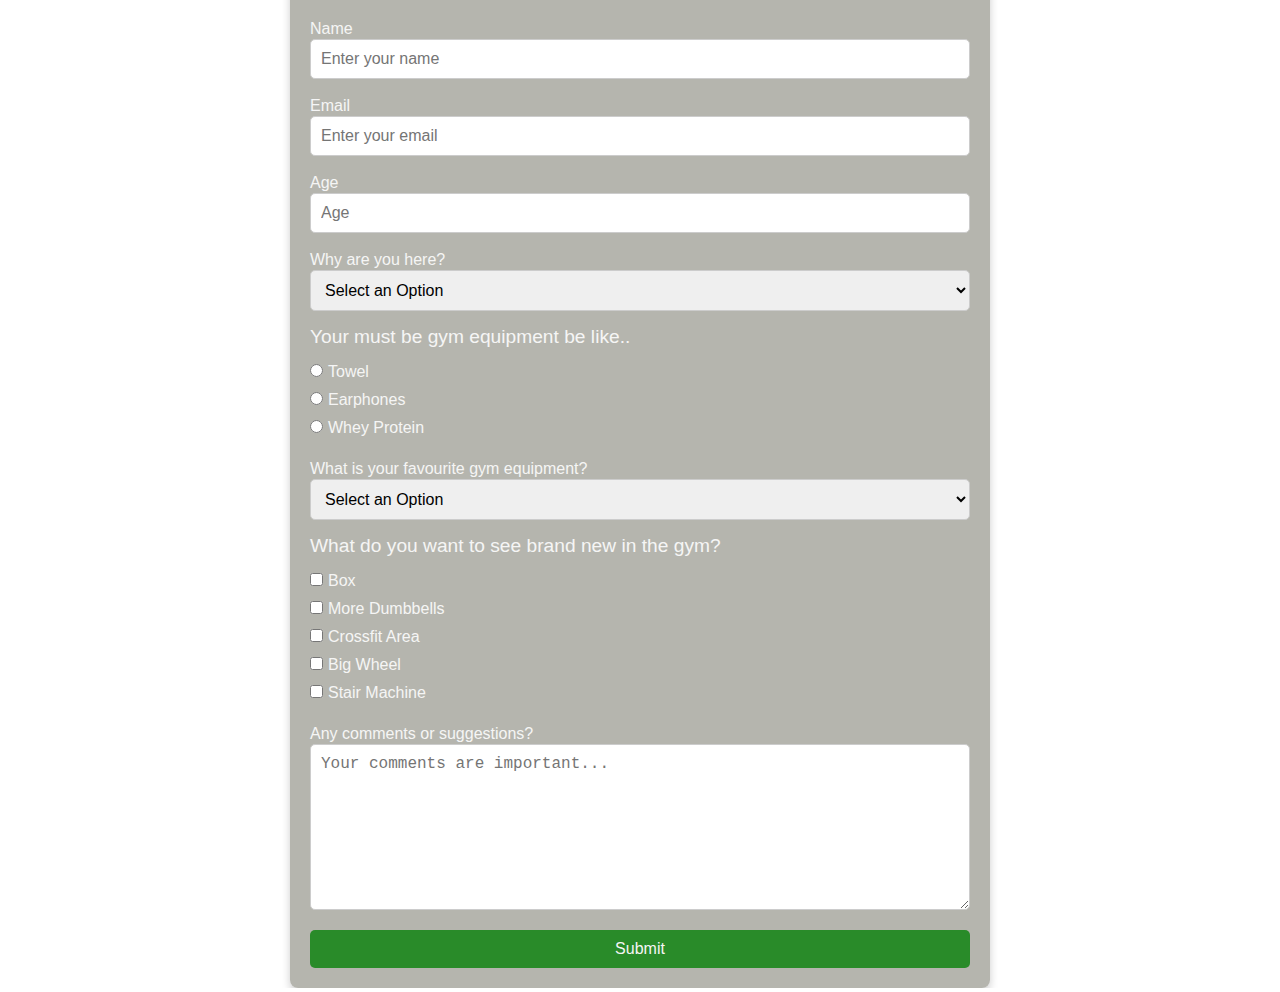
<file: Survey-Form/index.html>
<!DOCTYPE html>
<html lang="en">

<head>
  <meta charset="UTF-8">
  <meta name="viewport" content="width=device-width, initial-scale=1">
  <title>Anket Var</title>
  <link rel="stylesheet" href="styles.css">
</head>

<body>
  <div class="container">
    <header class="header">
      <h1 id="title">Ozmacun Gym Survey Form</i></h1>
      <p id="description"><i>Thank you for your time..</i></p>
    </header>
    <form id="survey-form" action="">
      <div class="nameWrap">
        <label id="name-label">Name</label>
        <input id="name" type="text" placeholder="Enter your name" required>
      </div>
      <div class="emailWrap">
        <label id="email-label">Email</label>
        <input id="email" type="email" placeholder="Enter your email" required>
      </div>
      <div class="ageWrap">
        <label id="number-label">Age</label>
        <input id="number" type="number" placeholder="Age" min="10" max="100">
      </div>
      <div class="reasonWrap">
        <label for="dropdown">Why are you here?</label>
        <select id="dropdown" >
          <option selected="true" disabled="disabled">Select an Option</option>
          <option value="Bodybuilding">Boldybuilding</option>
          <option value="Fitness">Fitness</option>
          <option value="Crossfit">Crossfit</option>
          <option value="Burning some fat">Burn Some Fat</option>
          <option value="Just Chilling and Taking Photos">Just Chilling and Taking Photos For Instagram</option>
        </select>
      </div>
      <div class="gymEquipmentWrap">
        <p id="ekpmn">Your must be gym equipment be like..</p>
        <label id="towel"><input type="radio" id="check" value="towel" name="equipment">Towel</label>
        <label id="earphones"><input type="radio" id="check" value="earphones" name="equipment">Earphones</label>
        <label id="whey"><input type="radio" id="check" value="whey" name="equipment">Whey Protein</label>
      </div>
      <div class="workoutEquipmentWrap">
        <label for="dropdown3" id="ekpmn">What is your favourite gym equipment?</label>
        <select id="dropdown3">
            <option selected="true" disabled="disabled">Select an Option</option>
            <option value="Treadmill">Treadmill</option>
            <option value="Bicycle">Bicycle</option>
            <option value="Stair Machine">Stair Machine</option>
            <option value="Free Weights">Free Weights</option>
            <option value="Machines">Machines</option>
        </select>
      </div>
      <div class="wishWrap">
        <p id="ekpmn">What do you want to see brand new in the gym?</p>
        <label for="new1"><input type="checkbox" id="check" name="new" value="box">Box</label>
        <label for="new2"><input type="checkbox" id="check" name="new" value="more dumbbells">More Dumbbells</label>
        <label for="new2"><input type="checkbox" id="check" name="new" value="more dumbbells">Crossfit Area</label><label for="new2"><input type="checkbox" id="check" name="new" value="more dumbbells">Big Wheel</label><label for="new2"><input type="checkbox" id="check" name="new" value="more dumbbells">Stair Machine</label>
      </div>
      <div class="suggestionWrap">
        <label id="newson">Any comments or suggestions?</label>
        <textarea name="comment" id="comment" cols="60rem" rows="8rem" placeholder="Your comments are important..."></textarea>
      </div>
      <div class="submitWrap">
        <button id="submit" type="submit" class="submit-btn">Submit</button>
      </div>
    </form>
  </div>
</body>

</html>
</file>
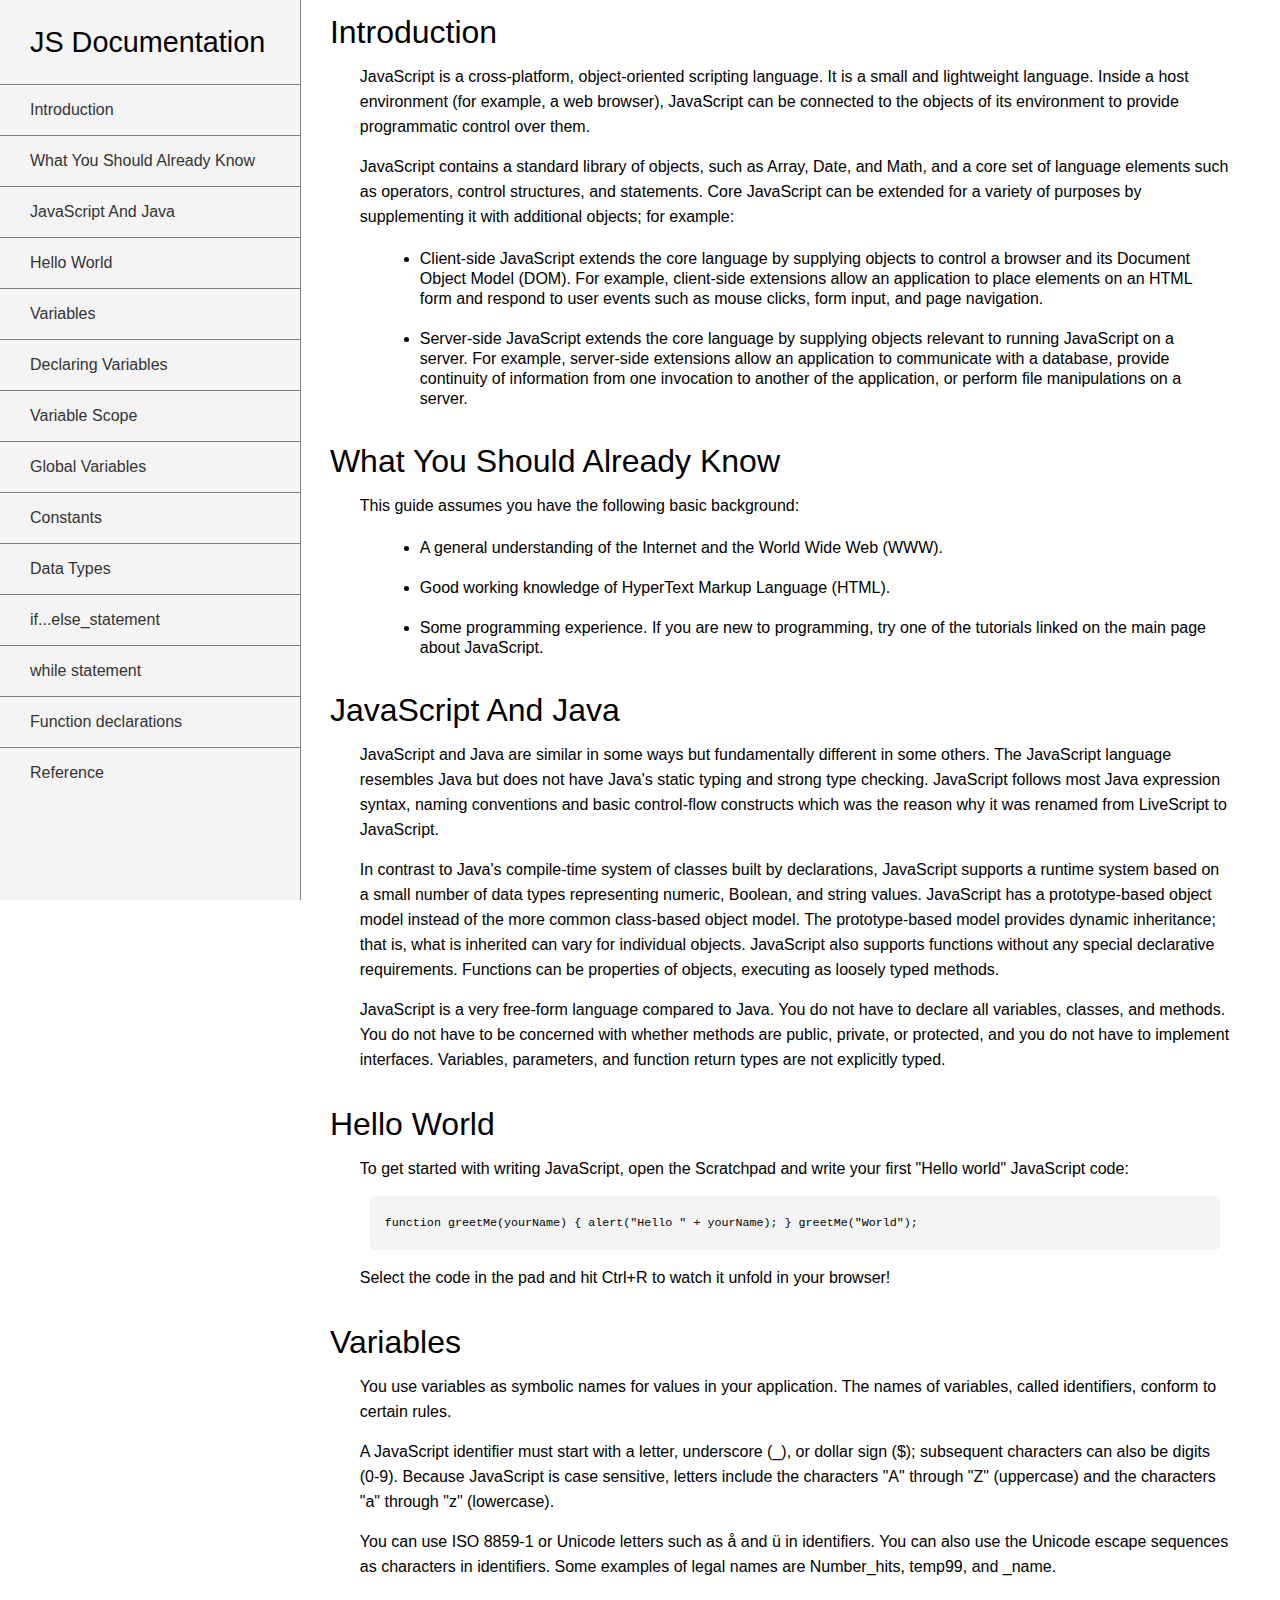
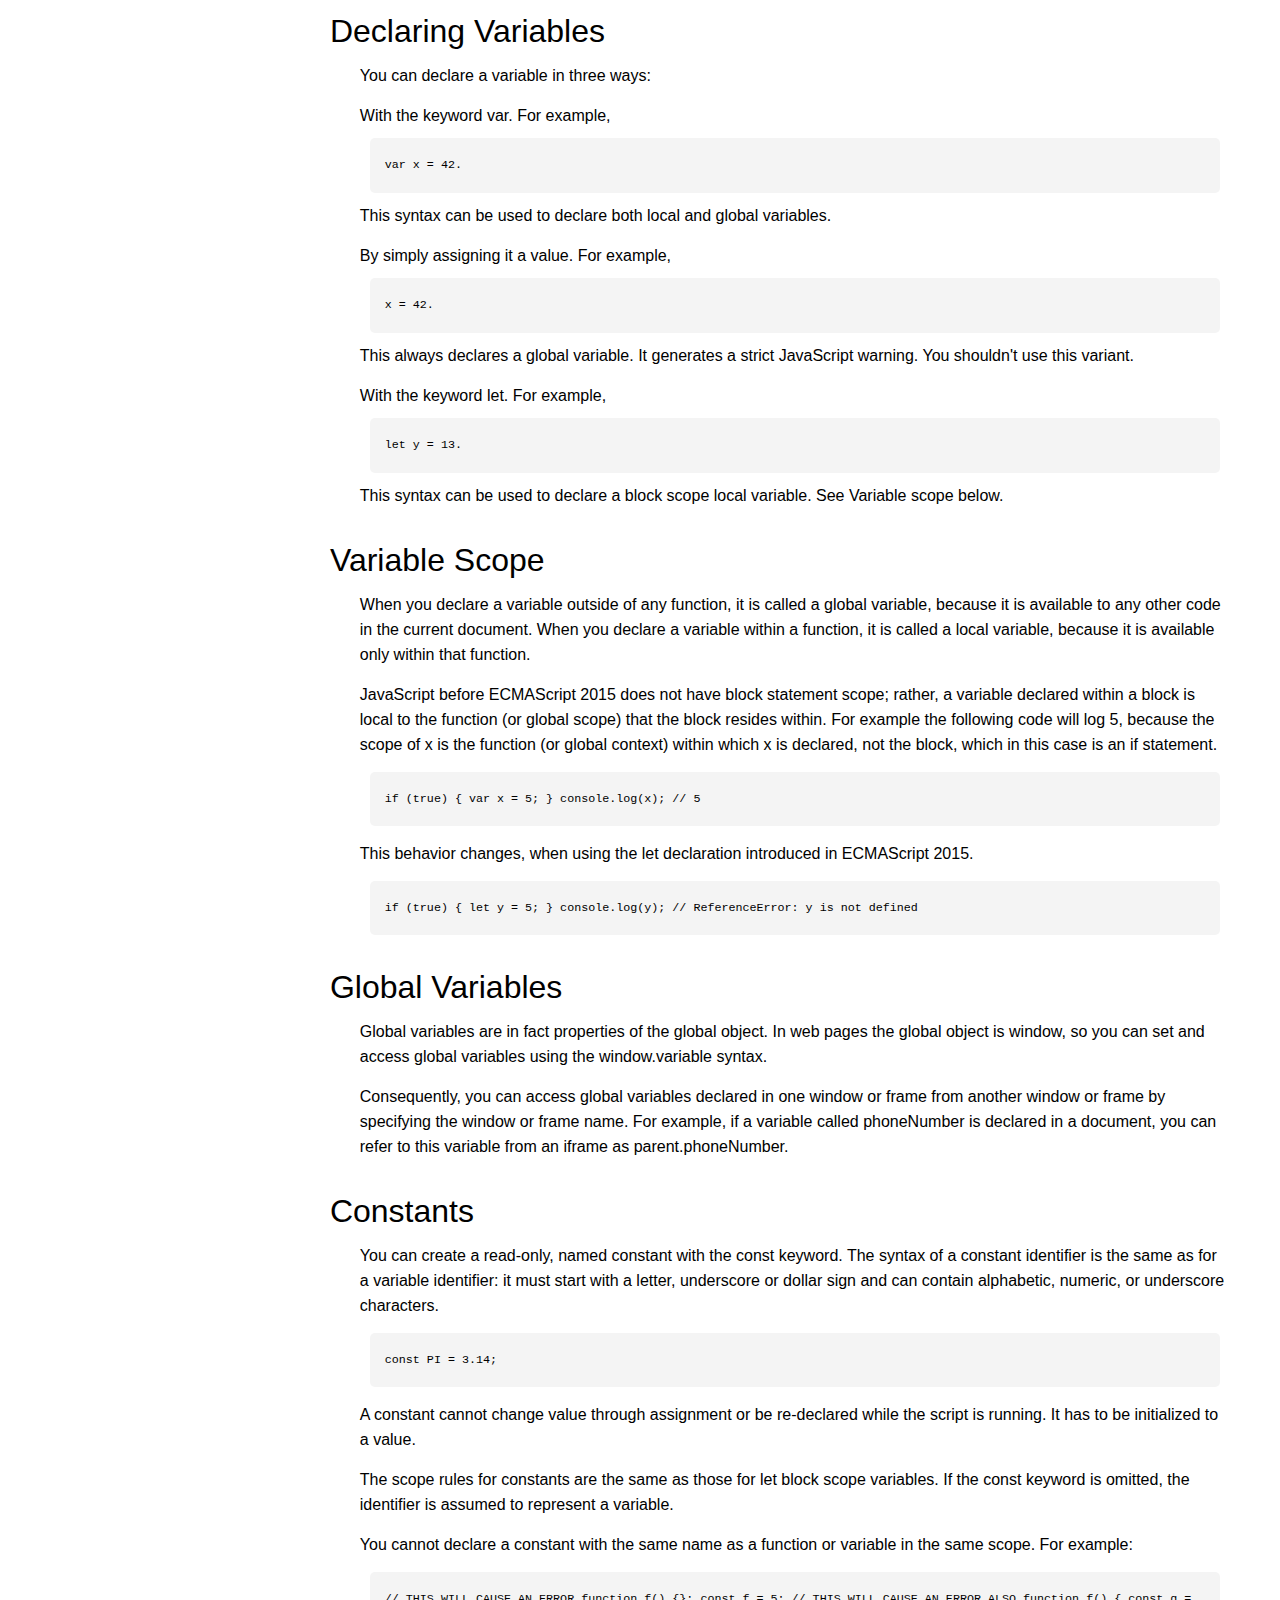
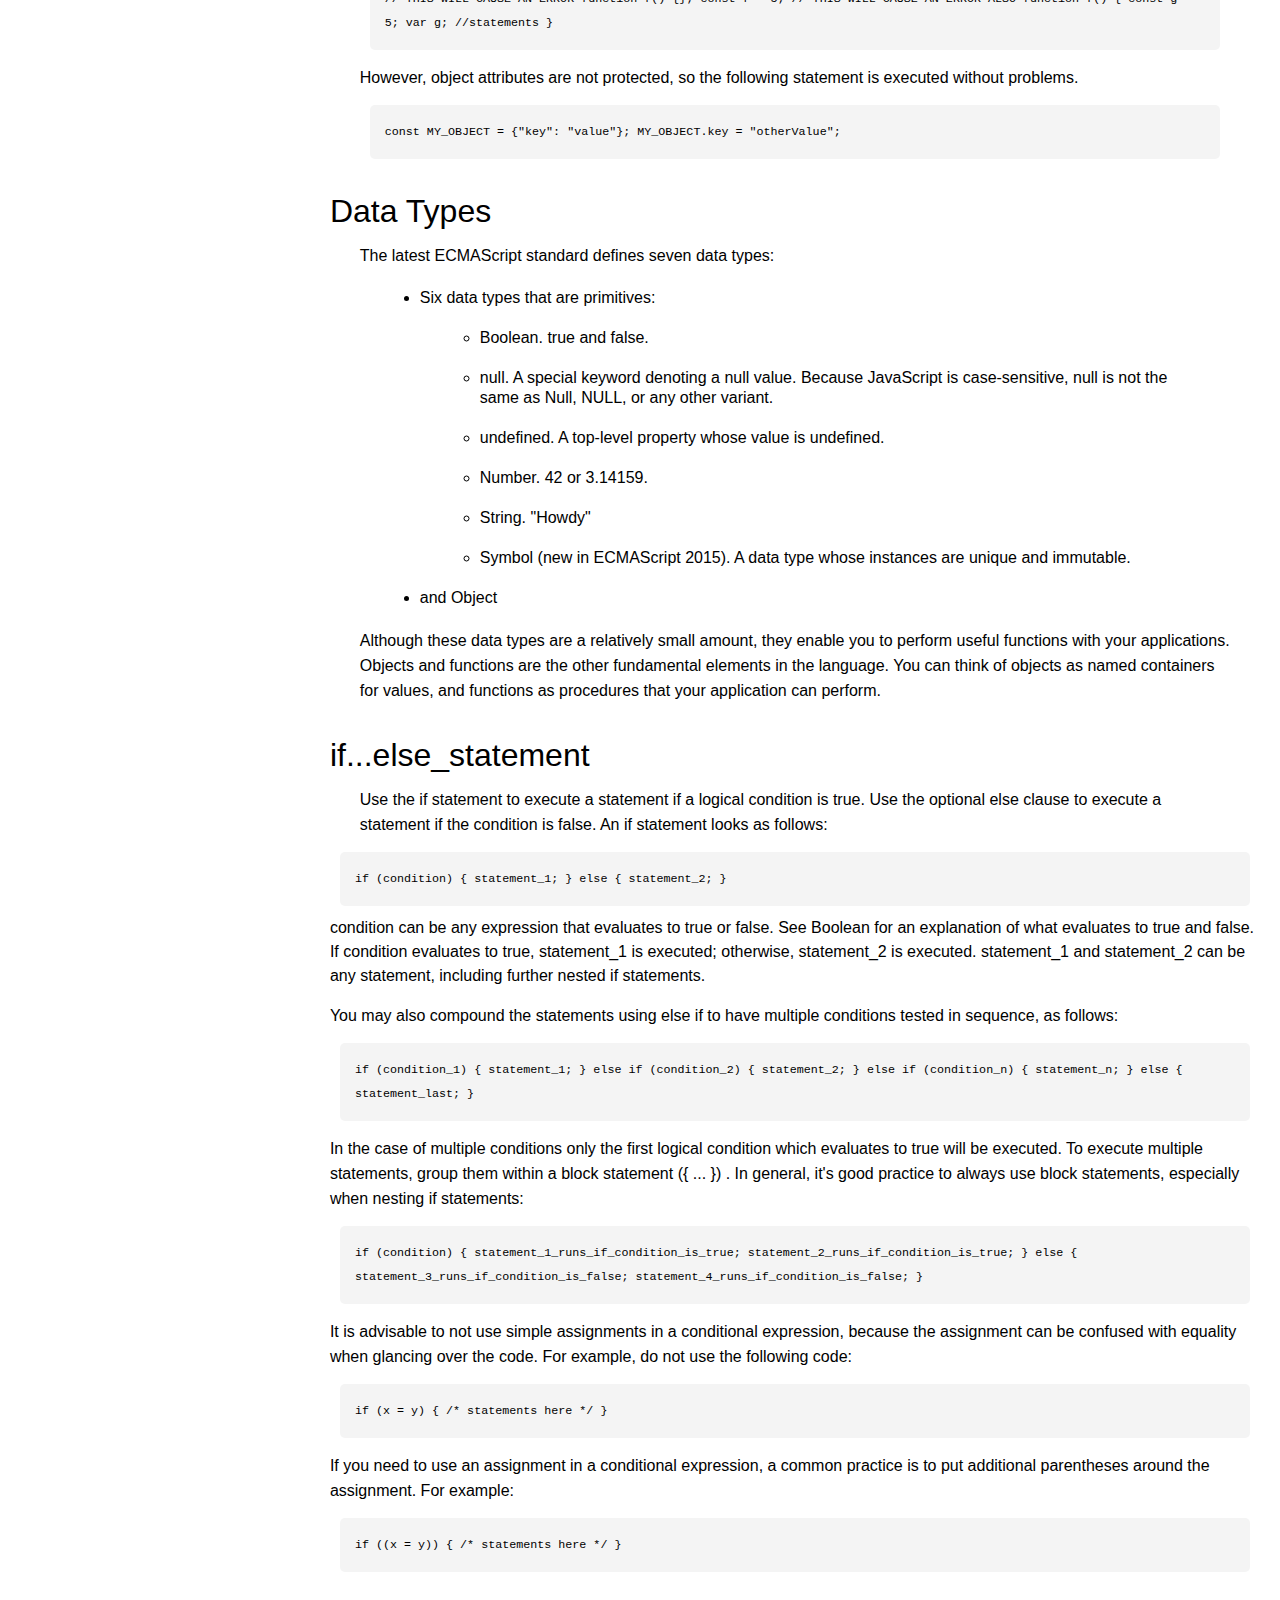
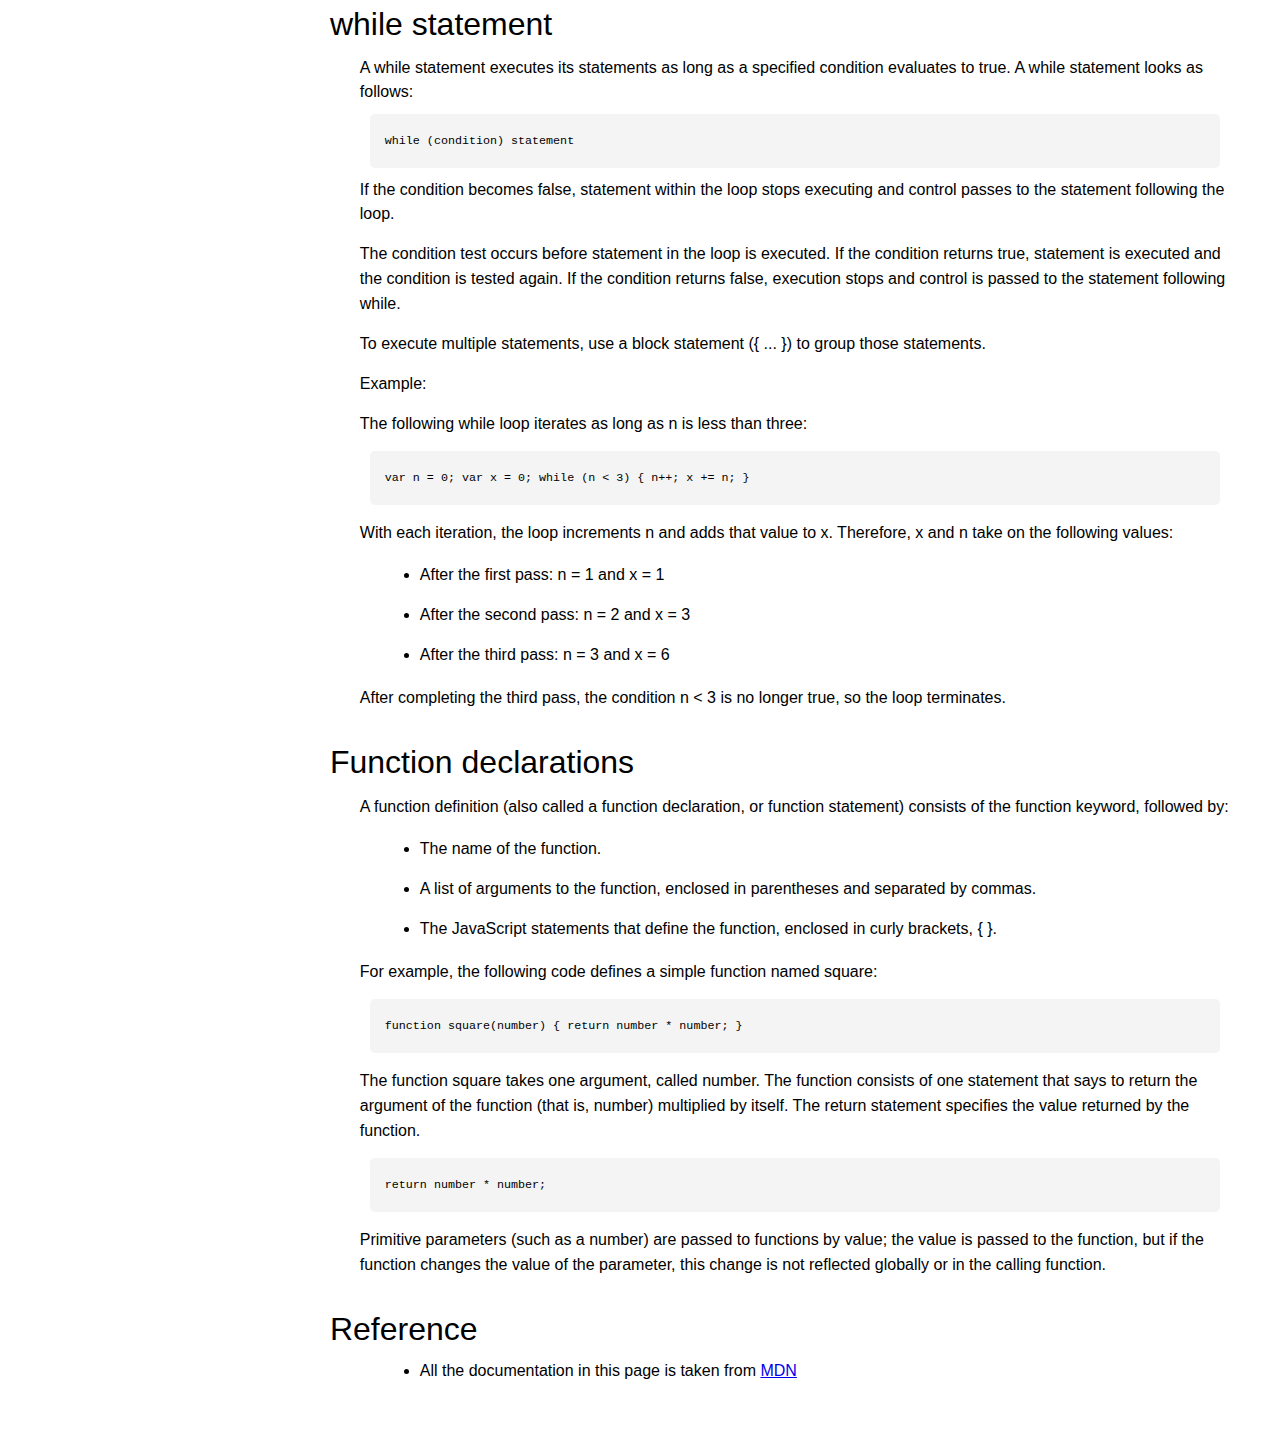
<file: Technical-Documentation-Page/index.html>
<!DOCTYPE html>
<html lang="en">

<head>
    <meta charset="UTF-8">
    <meta name="viewport" content="width=device-width, initial-scale=1.0">
    <link rel="stylesheet" href="styles.css">
    <title>Bootcamp</title>
</head>
 
<body>
    <nav id="navbar">
        <header>JS Documentation</header>
        <ul>
            <li><a href="#Introduction" class="nav-link">Introduction</a></li>
            <li><a href="#What_You_Should_Already_Know" class="nav-link">What You Should Already Know</a></li>
            <li><a href="#JavaScript_And_Java" class="nav-link">JavaScript And Java</a></li>
            <li><a href="#Hello_World" class="nav-link">Hello World</a></li>
            <li><a href="#Variables" class="nav-link">Variables</a></li>
            <li><a href="#Declaring_Variables" class="nav-link">Declaring Variables</a></li>
            <li><a href="#Variable_Scope" class="nav-link">Variable Scope</a></li>
            <li><a href="#Global_Variables" class="nav-link">Global Variables</a></li>
            <li><a href="#Constants" class="nav-link">Constants</a></li>
            <li><a href="#Data_Types" class="nav-link">Data Types</a></li>
            <li><a href="#if...else_statement" class="nav-link">if...else_statement</a></li>
            <li><a href="#while_statement" class="nav-link">while statement</a></li>
            <li><a href="#Function_declarations" class="nav-link">Function declarations</a></li>
            <li><a href="#Reference" class="nav-link">Reference</a></li>
        </ul>        
    </nav>
    <main id="main-doc">
        <section class="main-section" id="Introduction">
            <header>Introduction</header>
            <article>
                <p>JavaScript is a cross-platform, object-oriented scripting language. It is a small and lightweight
                    language. Inside a host environment (for example, a web browser), JavaScript can be connected to the
                    objects of its environment to provide programmatic control over them.</p>
                <p>JavaScript contains a standard library of objects, such as Array, Date, and Math, and a core set of
                    language elements such as operators, control structures, and statements. Core JavaScript can be
                    extended for a variety of purposes by supplementing it with additional objects; for example:</p>
                <ul>
                    <li>Client-side JavaScript extends the core language by supplying objects to control a browser and
                        its Document Object Model (DOM). For example, client-side extensions allow an application to
                        place elements on an HTML form and respond to user events such as mouse clicks, form input, and
                        page navigation.</li>
                    <li>Server-side JavaScript extends the core language by supplying objects relevant to running
                        JavaScript on a server. For example, server-side extensions allow an application to communicate
                        with a database, provide continuity of information from one invocation to another of the
                        application, or perform file manipulations on a server.
                    </li>
                </ul>
            </article>
        </section>
        <section class="main-section" id="What_You_Should_Already_Know">
            <header>What You Should Already Know</header>
            <article>
                <p>This guide assumes you have the following basic background:</p>
                <ul>
                    <li>A general understanding of the Internet and the World Wide Web (WWW).
                    </li>
                    <li>Good working knowledge of HyperText Markup Language (HTML).</li>
                    <li>Some programming experience. If you are new to programming, try one of the tutorials linked on
                        the main page about JavaScript.</li>
                </ul>
            </article>
        </section>
        <section class="main-section" id="JavaScript_And_Java">
            <header>JavaScript And Java</header>
            <article>
                <p>JavaScript and Java are similar in some ways but fundamentally different in some others. The
                    JavaScript language resembles Java but does not have Java's static typing and strong type checking.
                    JavaScript follows most Java expression syntax, naming conventions and basic control-flow constructs
                    which was the reason why it was renamed from LiveScript to JavaScript.</p>
                <p>In contrast to Java's compile-time system of classes built by declarations, JavaScript supports a
                    runtime system based on a small number of data types representing numeric, Boolean, and string
                    values. JavaScript has a prototype-based object model instead of the more common class-based object
                    model. The prototype-based model provides dynamic inheritance; that is, what is inherited can vary
                    for individual objects. JavaScript also supports functions without any special declarative
                    requirements. Functions can be properties of objects, executing as loosely typed methods.</p>
                <p>JavaScript is a very free-form language compared to Java. You do not have to declare all variables,
                    classes, and methods. You do not have to be concerned with whether methods are public, private, or
                    protected, and you do not have to implement interfaces. Variables, parameters, and function return
                    types are not explicitly typed.</p>
            </article>
        </section>
        <section class="main-section" id="Hello_World">
            <header>Hello World</header>
            <article>
                <p>
                    To get started with writing JavaScript, open the Scratchpad and write
                    your first "Hello world" JavaScript code:
                </p>
                <code>function greetMe(yourName) { alert("Hello " + yourName); }
                        greetMe("World");
                      </code>
                <p>
                    Select the code in the pad and hit Ctrl+R to watch it unfold in your
                    browser!
                </p>
            </article>
        </section>
        <section class="main-section" id="Variables">
            <header>Variables</header>
            <article>
                <p>You use variables as symbolic names for values in your application. The names of variables, called
                    identifiers, conform to certain rules.</p>
                <p>A JavaScript identifier must start with a letter, underscore (_), or dollar sign ($); subsequent
                    characters can also be digits (0-9). Because JavaScript is case sensitive, letters include the
                    characters "A" through "Z" (uppercase) and the characters "a" through "z" (lowercase).</p>
                <p>You can use ISO 8859-1 or Unicode letters such as å and ü in identifiers. You can also use the
                    Unicode escape sequences as characters in identifiers. Some examples of legal names are Number_hits,
                    temp99, and _name.</p>
            </article>
        </section>
        <section class="main-section" id="Declaring_Variables">
            <header>Declaring Variables</header>
            <article>
                <p>
                    You can declare a variable in three ways:
                </p>
                <p>
                    With the keyword var. For example, <code>var x = 42.
                </code> This
                    syntax can be used to declare both local and global variables.
                </p>
                <p>
                    By simply assigning it a value. For example,
                    <code>x = 42.
                </code> This always declares a global variable. It
                    generates a strict JavaScript warning. You shouldn't use this
                    variant.
                </p>
                <p>
                    With the keyword let. For example,<code>let y = 13.
                </code> This
                    syntax can be used to declare a block scope local variable. See
                    Variable scope below.
                </p>
            </article>
        </section>
        <section class="main-section" id="Variable_Scope">
            <header>Variable Scope</header>
            <article>
                <p>
                    When you declare a variable outside of any function, it is called a
                    global variable, because it is available to any other code in the
                    current document. When you declare a variable within a function, it
                    is called a local variable, because it is available only within that
                    function.
                </p>
                <p>
                    JavaScript before ECMAScript 2015 does not have block statement
                    scope; rather, a variable declared within a block is local to the
                    function (or global scope) that the block resides within. For
                    example the following code will log 5, because the scope of x is the
                    function (or global context) within which x is declared, not the
                    block, which in this case is an if statement.
                </p>
                <code>if (true) { var x = 5; } console.log(x); // 5</code>
                <p>This behavior changes, when using the let declaration introduced in ECMAScript 2015.</p>
                <code>if (true) { let y = 5; } console.log(y); // ReferenceError: y is
                    not defined</code>
            </article>
        </section>
        <section class="main-section" id="Global_Variables">
            <header>Global Variables</header>
            <article>
                <p>Global variables are in fact properties of the global object. In web pages the global object is
                    window, so you can set and access global variables using the window.variable syntax.</p>
                <p>Consequently, you can access global variables declared in one window or frame from another window or
                    frame by specifying the window or frame name. For example, if a variable called phoneNumber is
                    declared in a document, you can refer to this variable from an iframe as parent.phoneNumber.</p>
            </article>
        </section>
        <section class="main-section" id="Constants">
            <header>Constants</header>
            <article>
                <p>You can create a read-only, named constant with the const keyword. The syntax of a constant
                    identifier is the same as for a variable identifier: it must start with a letter, underscore or
                    dollar sign and can contain alphabetic, numeric, or underscore characters.</p>
                <code>const PI = 3.14;</code>
                <p>A constant cannot change value through assignment or be re-declared while the script is running. It
                    has to be initialized to a value.</p>
                <p>The scope rules for constants are the same as those for let block scope variables. If the const
                    keyword is omitted, the identifier is assumed to represent a variable.</p>
                <p>You cannot declare a constant with the same name as a function or variable in the same scope. For
                    example:</p>
                <code>// THIS WILL CAUSE AN ERROR function f() {}; const f = 5; // THIS
                    WILL CAUSE AN ERROR ALSO function f() { const g = 5; var g;
                    //statements }</code>
                <p>However, object attributes are not protected, so the following statement is executed without
                    problems.
                </p>
                <code>const MY_OBJECT = {"key": "value"}; MY_OBJECT.key =
                    "otherValue";</code>
            </article>
        </section>
        <section class="main-section" id="Data_Types">
            <header>Data Types</header>
            <article>
                <p>The latest ECMAScript standard defines seven data types:
                </p>
                <ul>
                    <li>Six data types that are primitives:</li>
                    <ul>
                        <li>Boolean. true and false.</li>
                        <li>null. A special keyword denoting a null value. Because JavaScript is case-sensitive, null is
                            not the same as Null, NULL, or any other variant.</li>
                        <li>undefined. A top-level property whose value is undefined.</li>
                        <li>Number. 42 or 3.14159.</li>
                        <li>String. "Howdy"</li>
                        <li>Symbol (new in ECMAScript 2015). A data type whose instances are unique and immutable.</li>
                    </ul>
                    <li>and Object</li>
                </ul>
                <p>Although these data types are a relatively small amount, they enable you to perform useful functions
                    with your applications. Objects and functions are the other fundamental elements in the language.
                    You can think of objects as named containers for values, and functions as procedures that your
                    application can perform.</p>
            </article>
        </section>
        <section class="main-section" id="if...else_statement">
            <header>if...else_statement</header>
            <article>
                <p>
                    Use the if statement to execute a statement if a logical condition is
                    true. Use the optional else clause to execute a statement if the
                    condition is false. An if statement looks as follows:
                </p>
            </article>
            <code>if (condition) { statement_1; } else { statement_2; }</code>
            condition can be any expression that evaluates to true or false. See
            Boolean for an explanation of what evaluates to true and false. If
            condition evaluates to true, statement_1 is executed; otherwise,
            statement_2 is executed. statement_1 and statement_2 can be any
            statement, including further nested if statements.
            <p>
                You may also compound the statements using else if to have multiple
                conditions tested in sequence, as follows:
            </p>
            <code>if (condition_1) { statement_1; } else if (condition_2) {
                statement_2; } else if (condition_n) { statement_n; } else {
                statement_last; }
            </code>
            <p>
                In the case of multiple conditions only the first logical condition
                which evaluates to true will be executed. To execute multiple
                statements, group them within a block statement ({ ... }) . In
                general, it's good practice to always use block statements, especially
                when nesting if statements:
            </p>
            <code>if (condition) { statement_1_runs_if_condition_is_true;
                statement_2_runs_if_condition_is_true; } else {
                statement_3_runs_if_condition_is_false;
                statement_4_runs_if_condition_is_false; }</code>
            <p>
                It is advisable to not use simple assignments in a conditional
                expression, because the assignment can be confused with equality when
                glancing over the code. For example, do not use the following code:
            </p>
            <code>if (x = y) { /* statements here */ }</code>
            <p>
                If you need to use
                an assignment in a conditional expression, a common practice is to put
                additional parentheses around the assignment. For example:
            </p>
            <code>if ((x = y)) { /* statements here */ }</code>
        </section>
        <section class="main-section" id="while_statement">
            <header>while statement</header>
            <article>
                A while statement executes its statements as long as a specified
                condition evaluates to true. A while statement looks as follows:

                <code>while (condition) statement</code> If the condition becomes
                false, statement within the loop stops executing and control passes to
                the statement following the loop.

                <p>
                    The condition test occurs before statement in the loop is executed.
                    If the condition returns true, statement is executed and the
                    condition is tested again. If the condition returns false, execution
                    stops and control is passed to the statement following while.
                </p>

                <p>
                    To execute multiple statements, use a block statement ({ ... }) to
                    group those statements.
                </p>
                <p>
                    Example:
                </p>
                <p>
                    The following while loop iterates as long as n is less than three:
                </p>

                <code>var n = 0; var x = 0; while (n &lt; 3) { n++; x += n; }</code>
                <p>
                    With each iteration, the loop increments n and adds that value to x.
                    Therefore, x and n take on the following values:
                </p>

                <ul>
                    <li>After the first pass: n = 1 and x = 1</li>
                    <li>After the second pass: n = 2 and x = 3</li>
                    <li>After the third pass: n = 3 and x = 6</li>
                </ul>
                <p>
                    After completing the third pass, the condition n &lt; 3 is no longer
                    true, so the loop terminates.
                </p>
            </article>
        </section>
        <section class="main-section" id="Function_declarations">
            <header>Function declarations</header>
            <article>
                <p>
                    A function definition (also called a function declaration, or function
                    statement) consists of the function keyword, followed by:
                </p>
                <ul>
                    <li>The name of the function.</li>
                    <li>
                        A list of arguments to the function, enclosed in parentheses and
                        separated by commas.
                    </li>
                    <li>
                        The JavaScript statements that define the function, enclosed in
                        curly brackets, { }.
                    </li>
                </ul>
                <p>
                    For example, the following code defines a simple function named
                    square:
                </p>
                <code>function square(number) { return number * number; }</code>
                <p>
                    The function square takes one argument, called number. The function
                    consists of one statement that says to return the argument of the
                    function (that is, number) multiplied by itself. The return
                    statement specifies the value returned by the function.
                </p>
                <code>return number * number;</code>
                <p>
                    Primitive parameters (such as a number) are passed to functions by
                    value; the value is passed to the function, but if the function
                    changes the value of the parameter, this change is not reflected
                    globally or in the calling function.
                </p>
            </article>
        </section>
        <section class="main-section" id="Reference">
            <header>Reference</header>
            <article>
                <ul>
                    <li>
                        All the documentation in this page is taken from
                        <a href="https://developer.mozilla.org/en-US/docs/Web/JavaScript/Guide" target="_blank">MDN</a>
                    </li>
                </ul>
            </article>
        </section>
    </main>

</body>

</html>
</file>
<file: Technical-Documentation-Page/styles.css>
html, body {
    margin: 0;
    padding: 0;
    font-family: Arial, sans-serif;
    line-height: 24px;
}

#navbar {
    display: block;
    position: fixed;
    top: 0;
    left: 0;
    height: 100%;
    width: 300px; 
    border-right: 1px solid gray;
    min-width: 295px;
    overflow-y: auto;
    background-color: #f4f4f4;
}

#navbar header {
    font-size: 1.5em;
    margin: 30px;
    font-size: 1.8rem;
}

#navbar ul {
    list-style-type: none;
    display: block;
    padding: 0;
    margin: 0;
    overflow-x: hidden;
    overflow-y: auto;
}

#navbar li {
    position: relative;
    display: list-item;
    border-top: 1px solid gray;
}



#navbar .nav-link {
    box-sizing: border-box;
    text-decoration: none;
    color: #333;
    font-size: 1rem;
    padding: 13px 30px 13px 30px;
    display: block;
    height: auto;
    width: auto;
}

#navbar .nav-link:hover {
    color: red;
}

#main-doc {
    margin-left: 19.37rem; 
    padding: 20px;
    position: absolute;
    display: block;

}


.main-section {
    margin-bottom: 40px;
}

.main-section header {
    font-size: 2em;
    margin-bottom: 20px;
}

.main-section p {
    margin: 15px 0;
    line-height: 25px;
}

.main-section code {
    display: block;
    background: #f4f4f4;
    padding: 15px;
    border-radius: 5px;
    font-size: 0.9em;
    margin: 10px;
}

.main-section ul {
    margin: 20px ;
}

.main-section li {
    margin-bottom: 20px;
    line-height: 20px;
}

article {
    padding: 0px 0.93rem;
    margin: 15px;
}

@media only screen and (max-width: 815px) {
    #navbar ul {
      border: 1px solid;
      height: 300px;
    }
  
    #navbar {
      width: 100%;
      max-height: 275px;
      background-color: #f4f4f4;
      padding: 0;
      margin: 0;
      margin-bottom: 50px;
      border: none;
      position: absolute;
      border-bottom: 1px solid;
      border-top: 1px solid;
    }

    
    #main-doc {
      position: relative;
      margin-left: 10px;
      margin-right: 10px;
      margin-top: 270px;
    }
  }
  
  @media only screen and (max-width: 400px) {
    #main-doc {
      margin-left: -10px;
    }
    code {
      margin-left: -20px;
      width: 100%;
      padding: 15px;
      padding-left: 10px;
      padding-right: 45px;
      min-width: 233px;
    }
    #main-doc header{
        margin-left: 30px;
        line-height: 2rem;
    }

    a{
        margin-left: 10px;
    }
    #navbar header{
        padding-left: 10px;
    }
  }
</file>
<file: Survey-Form/styles.css>
/* Reset */
* {
    margin: 0;
    padding: 0;
    box-sizing: border-box;
  }
  
  /* General Styles */
  body {
    font-family: Helvetica, Arial, sans-serif;
    font-size: 1.2rem;
    background-image: url(https://png.pngtree.com/background/20230616/original/pngtree-contemporary-fitness-and-gym-with-a-panoramic-city-and-sky-view-picture-image_3653380.jpg);
    color: whitesmoke;
    background-repeat: no-repeat;
    background-size: cover;
    background-attachment: fixed;
    display: flex;
    align-items: center;
    justify-content: center;
    height: 100vh;
  }
  
  .container {
    max-width: 700px;
    width: 100%;
    padding: 20px;
    background-color: rgba(150, 150, 140, 0.7);
    border-radius: 8px;
    box-shadow: 0 4px 8px rgba(0, 0, 0, 0.2);
  }
  
  
  .header {
    text-align: center;
    margin-bottom: 20px;
  }
  
  .header h1 {
    font-size: 1.8rem;
    margin-bottom: 10px;
  }
  
  .header p {
    font-style: italic;
  }
  
  .gymEquipmentWrap{
    display: flex;
    flex-direction: column;
    gap: 5px;
  }
  
  .wishWrap{
    display: flex;
    flex-direction: column;
    gap: 5px;
  }
  
  form {
    display: flex;
    flex-direction: column;
    gap: 15px;
  }
  
  label {
    font-size: 1rem;
    margin-bottom: 5px;
  }
  
  #check{
    margin-right: 5px;
  }
  
  #name{
    font-size: 1rem;
    padding: 10px;
    border: 1px solid #ccc;
    border-radius: 5px;
    width: 100%;
  }
  
  #email{
    font-size: 1rem;
    padding: 10px;
    border: 1px solid #ccc;
    border-radius: 5px;
    width: 100%;
  }
  
  #ekpmn{
    margin-bottom: 10px;
  }
  
  #number{
    font-size: 1rem;
    padding: 10px;
    border: 1px solid #ccc;
    border-radius: 5px;
    width: 100%;
  }
  
   select, textarea {
    font-size: 1rem;
    padding: 10px;
    border: 1px solid #ccc;
    border-radius: 5px;
    width: 100%;
    
  }
  
  textarea {
    resize: vertical;
  }
  
  button {
    font-size: 1rem;
    padding: 10px;
    border: none;
    border-radius: 5px;
    background-color: #298b29;
    color: whitesmoke;
    cursor: pointer;
    width: 100%;
  }
  
  
  
  button:hover {
    background-color: #45a049;
  }
  
  /* Responsive Design */
  @media (max-width: 768px) {
    body {
      padding: 10px;
    }
  
    .container {
      padding: 15px;
    }
  
    .header h1 {
      font-size: 1.5rem;
    }
  }
</file>
